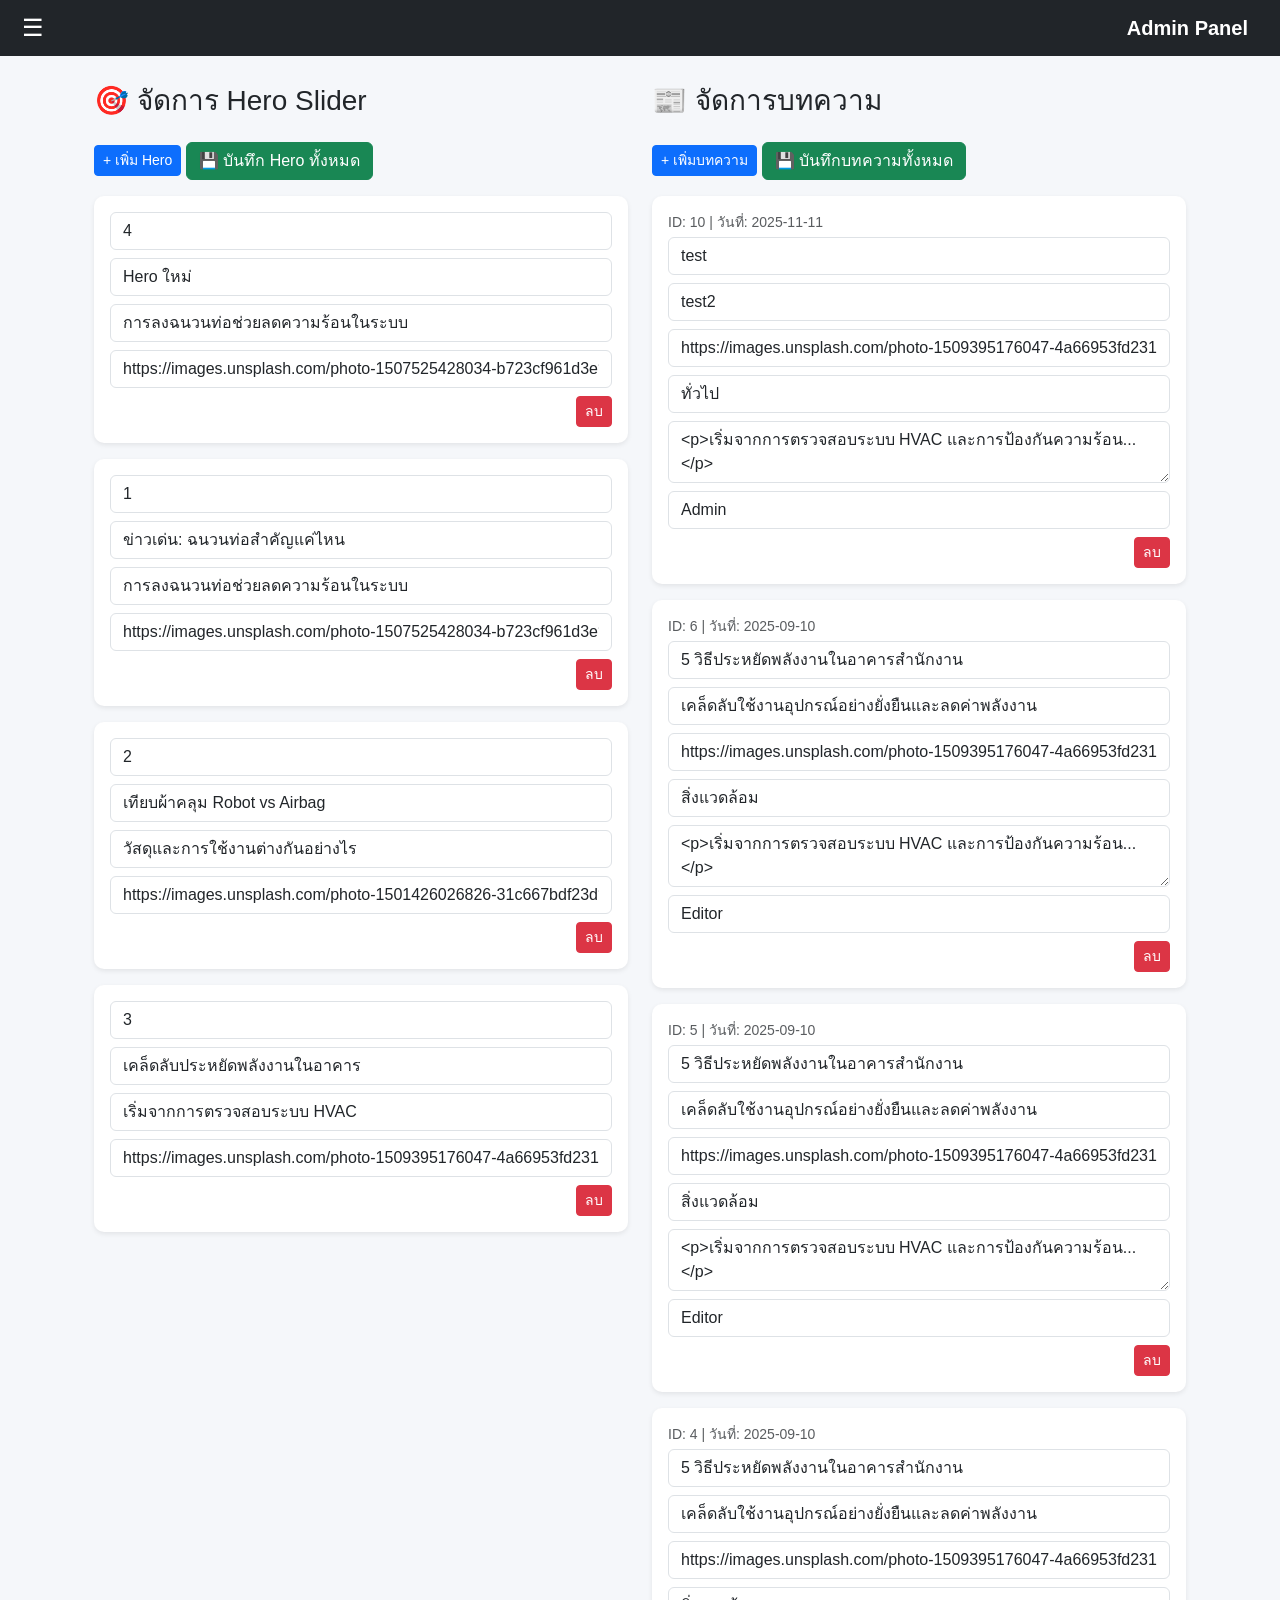
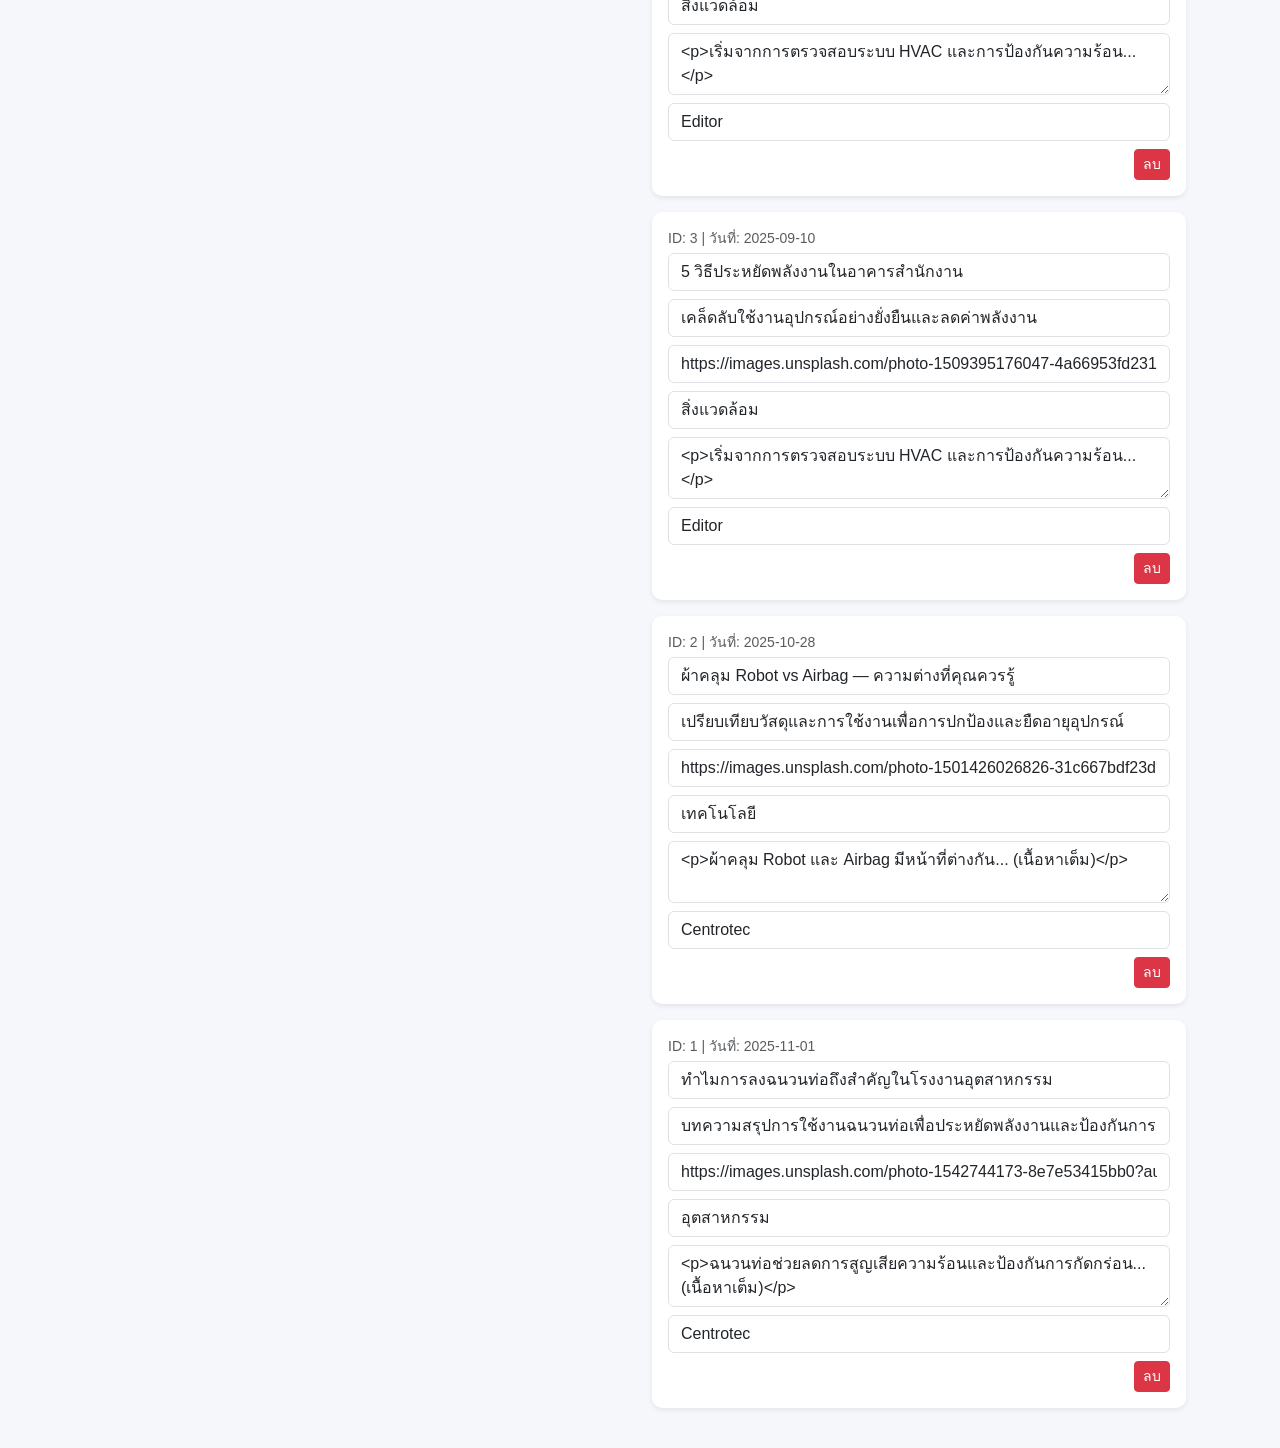
<file: data/admin.html>
<!DOCTYPE html>
<html lang="th">
  <head>
    <meta charset="UTF-8" />
    <meta name="viewport" content="width=device-width, initial-scale=1.0" />
    <title>Admin จัดการเนื้อหาเว็บไซต์</title>
    <link
      href="https://cdn.jsdelivr.net/npm/bootstrap@5.3.0/dist/css/bootstrap.min.css"
      rel="stylesheet"
    />
    <style>
      body {
        font-family: "Prompt", sans-serif;
        background: #f5f7fa;
      }

      nav.navbar {
        background: #212529;
        color: #fff;
      }

      .navbar-brand {
        font-weight: 600;
      }

      .main-content {
        padding: 1.5rem;
        margin-top: 60px;
      }

      .mobile-sidebar {
        position: fixed;
        top: 0;
        left: -260px;
        width: 260px;
        height: 100%;
        background: #212529;
        color: white;
        padding: 1rem;
        transition: left 0.3s ease;
        z-index: 1050;
      }

      .mobile-sidebar.active {
        left: 0;
      }

      .overlay {
        display: none;
        position: fixed;
        top: 0;
        left: 0;
        width: 100%;
        height: 100%;
        background: rgba(0, 0, 0, 0.4);
        z-index: 1040;
      }

      .overlay.active {
        display: block;
      }

      .sidebar-search input {
        width: 100%;
        border-radius: 8px;
        padding: 6px 10px;
        border: none;
        outline: none;
      }

      .list-card {
        background: white;
        border-radius: 10px;
        padding: 1rem;
        margin-bottom: 1rem;
        box-shadow: 0 2px 5px rgba(0, 0, 0, 0.08);
      }

      textarea {
        width: 100%;
        min-height: 80px;
      }

      .menu-toggle {
        background: transparent;
        border: none;
        color: white;
        font-size: 1.5rem;
      }

      @media (max-width: 767px) {
        .navbar .menu-toggle {
          display: inline-block;
        }
      }
    </style>
  </head>
  <body>
    <nav
      class="navbar fixed-top px-3 d-flex justify-content-between align-items-center"
    >
      <button class="menu-toggle" onclick="toggleSidebar()">☰</button>
      <a href="#" class="navbar-brand text-white">Admin Panel</a>
    </nav>

    <div class="mobile-sidebar" id="mobileSidebar">
      <div class="sidebar-search mb-3">
        <input type="text" placeholder="ค้นหา..." />
      </div>
      <a href="#" class="d-block text-white mb-2">จัดการ Hero</a>
      <a href="#" class="d-block text-white mb-2">จัดการบทความ</a>
      <a href="#" class="d-block text-white">ออกจากระบบ</a>
    </div>
    <div class="overlay" id="overlay" onclick="toggleSidebar()"></div>

    <main class="main-content container">
      <div class="row">
        <div class="col-6">
          <h3 class="mb-4">🎯 จัดการ Hero Slider</h3>
          <button class="btn btn-sm btn-primary mb-3" onclick="addHero()">
            + เพิ่ม Hero
          </button>
          <div id="heroList"></div>
        </div>
        <div class="col-6">
          <h3 class="mb-4">📰 จัดการบทความ</h3>
          <button class="btn btn-sm btn-primary mb-3" onclick="addArticle()">
            + เพิ่มบทความ
          </button>
          <div id="articleList"></div>
        </div>
      </div>
    </main>

    <script>
      // 🔹 Toggle Sidebar
      function toggleSidebar() {
        document.getElementById("mobileSidebar").classList.toggle("active");
        document.getElementById("overlay").classList.toggle("active");
      }

      let heroes = [];
      let articles = [];

      // ----------------------------------------------------
      // ⚙️ ฟังก์ชันสำหรับส่งข้อมูลไปเซิร์ฟเวอร์ (ต้องมี Backend รองรับ)
      // ----------------------------------------------------
      async function saveJsonToServer(data, filename) {
        // *** ตั้งค่า URL ของ Backend Script ของคุณที่นี่ ***
        const endpointUrl = "./../api/save_data.php";

        try {
          const response = await fetch(endpointUrl, {
            method: "POST",
            headers: {
              "Content-Type": "application/json",
            },
            body: JSON.stringify({ filename: filename, content: data }),
          });

          if (response.ok) {
            alert(`💾 บันทึกไฟล์ ${filename} บนเซิร์ฟเวอร์สำเร็จ!`);
          } else {
            // อ่านข้อความ Error จาก Server (ถ้า Server ส่งกลับมา)
            const errorText = await response.text();
            alert(
              `❌ เกิดข้อผิดพลาดในการบันทึกไฟล์ ${filename}: ${response.status} ${response.statusText}`
            );
            console.error("Server error response:", errorText);
          }
        } catch (error) {
          alert(`❌ ไม่สามารถเชื่อมต่อกับ Server ได้: ${error.message}`);
          console.error("Network or Fetch Error:", error);
        }
      }

      // ----------------------------------------------------
      // ⬇️ HERO SLIDER FUNCTIONS ⬇️
      // ----------------------------------------------------

      function renderHeroes() {
        const wrap = document.getElementById("heroList");
        wrap.innerHTML = "";

        heroes.forEach((h, i) => {
          const div = document.createElement("div");
          div.className = "list-card";
          div.innerHTML = `
              <input class="form-control mb-2" placeholder="id" value="${
                h.id
              }" onchange="heroes[${i}].id=this.value" />
              <input class="form-control mb-2" placeholder="ชื่อหัวข้อ" value="${
                h.title
              }" onchange="heroes[${i}].title=this.value" />
              <input class="form-control mb-2" placeholder="คำอธิบายสั้น" value="${
                h.excerpt || ""
              }" onchange="heroes[${i}].excerpt=this.value" />
              <input class="form-control mb-2" placeholder="URL รูปภาพ" value="${
                h.image
              }" onchange="heroes[${i}].image=this.value" />
              <div class="d-flex justify-content-end">
                <button class="btn btn-sm btn-danger" onclick="deleteHero(${i})">ลบ</button>
              </div>
            `;
          wrap.appendChild(div);
        });

        // ปุ่ม Save (Hero)
        const saveBtn = document.createElement("button");
        saveBtn.className = "btn btn-success mb-3 me-2";
        saveBtn.textContent = "💾 บันทึก Hero ทั้งหมด";
        saveBtn.onclick = () => saveJsonToServer(heroes, "sliders.json");

        const heroSection = document.getElementById("heroList").parentElement;
        // ป้องกันการสร้างปุ่มซ้ำ
        if (heroSection.querySelector(".btn-success") === null) {
          heroSection.insertBefore(
            saveBtn,
            document.getElementById("heroList")
          );
        }
      }

      function addHero() {
        // เพิ่มข้อมูลใหม่ที่ด้านหน้า (index 0)
        const maxIdH =
          heroes.length > 0 ? Math.max(...heroes.map((a) => a.id)) : 0;
        const newIdH = maxIdH + 1;

        heroes.unshift({
          id: newIdH,
          title: "Hero ใหม่",
          image: "",
          excerpt: "",
        });
        renderHeroes();
      }

      window.deleteHero = (i) => {
        if (confirm("ยืนยันการลบ Hero นี้?")) {
          heroes.splice(i, 1);
          renderHeroes();
        }
      };

      // ----------------------------------------------------
      // ⬇️ ARTICLE FUNCTIONS ⬇️
      // ----------------------------------------------------

      function renderArticles() {
        const wrap = document.getElementById("articleList");
        wrap.innerHTML = "";

        // เรียงลำดับบทความจาก id มากไปหาน้อย (ล่าสุดอยู่บนสุด)
        articles.sort((a, b) => b.id - a.id);

        articles.forEach((a, i) => {
          const div = document.createElement("div");
          div.className = "list-card";
          div.innerHTML = `
              <small class="text-muted d-block mb-1">ID: ${a.id} | วันที่: ${a.date}</small>
              <input class="form-control mb-2" placeholder="ชื่อบทความ" value="${a.title}" onchange="articles[${i}].title=this.value" />
              <input class="form-control mb-2" placeholder="คำอธิบายสั้น" value="${a.excerpt}" onchange="articles[${i}].excerpt=this.value" />
              <input class="form-control mb-2" placeholder="URL รูปภาพ" value="${a.image}" onchange="articles[${i}].image=this.value" />
              <input class="form-control mb-2" placeholder="หมวดหมู่" value="${a.category}" onchange="articles[${i}].category=this.value" />
              <textarea class="form-control mb-2" placeholder="เนื้อหาหลัก" onchange="articles[${i}].body=this.value">${a.body}</textarea>
              <input class="form-control mb-2" placeholder="ผู้เขียน" value="${a.author}" onchange="articles[${i}].author=this.value" />
              <div class="d-flex justify-content-end">
                <button class="btn btn-sm btn-danger" onclick="deleteArticle(${i})">ลบ</button>
              </div>
            `;
          wrap.appendChild(div);
        });

        // ปุ่ม Save (Article)
        const saveBtn = document.createElement("button");
        saveBtn.className = "btn btn-success mb-3 me-2";
        saveBtn.textContent = "💾 บันทึกบทความทั้งหมด";
        saveBtn.onclick = () => saveJsonToServer(articles, "articles.json");

        const articleSection =
          document.getElementById("articleList").parentElement;
        // ป้องกันการสร้างปุ่มซ้ำ
        if (articleSection.querySelector(".btn-success") === null) {
          articleSection.insertBefore(
            saveBtn,
            document.getElementById("articleList")
          );
        }
      }

      function addArticle() {
        // 1. หา ID สูงสุดปัจจุบัน
        const maxId =
          articles.length > 0 ? Math.max(...articles.map((a) => a.id)) : 0;
        const newId = maxId + 1; // ID ใหม่คือ ID สูงสุด + 1

        // 2. เพิ่มข้อมูลใหม่ที่ด้านหน้า (index 0)
        articles.unshift({
          id: newId,
          title: "",
          excerpt: "",
          body: "",
          image: "",
          category: "ทั่วไป",
          author: "Admin",
          date: new Date().toISOString().split("T")[0],
        });
        renderArticles();
      }

      window.deleteArticle = (i) => {
        if (confirm("ยืนยันการลบบทความนี้?")) {
          articles.splice(i, 1);
          renderArticles();
        }
      };

      // ----------------------------------------------------
      // ⬇️ INITIAL LOAD ⬇️
      // ----------------------------------------------------

      async function loadData() {
        try {
          const heroRes = await fetch("sliders.json");
          heroes = await heroRes.json();

          const articleRes = await fetch("articles.json");
          articles = await articleRes.json();

          renderHeroes();
          renderArticles();
        } catch (err) {
          console.error("โหลดข้อมูลไม่สำเร็จ (ตรวจสอบไฟล์ JSON):", err);
          heroes = [];
          articles = [];
          renderHeroes();
          renderArticles();
        }
      }

      loadData();
    </script>
  </body>
</html>
</file>
